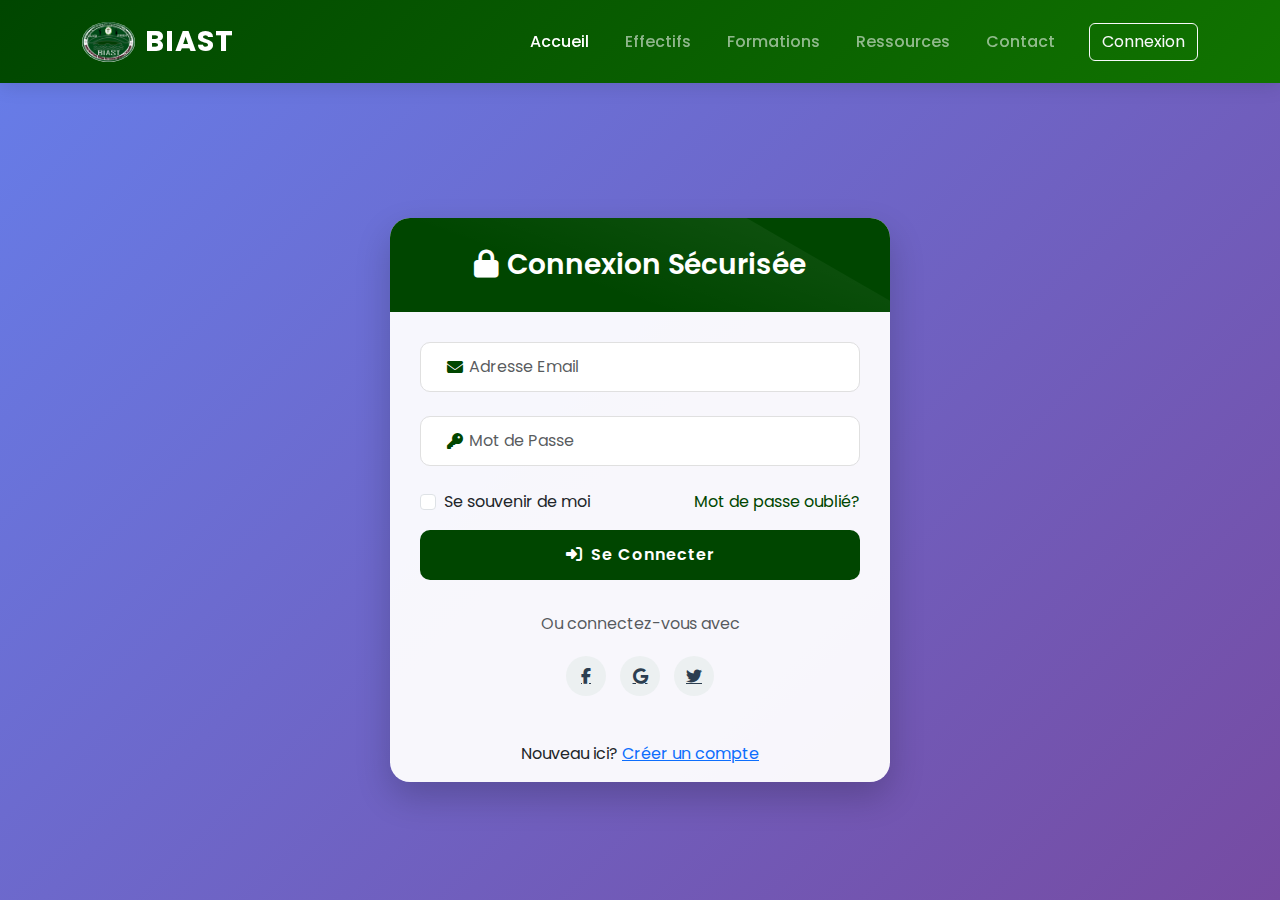
<file: CONNEXION.HTML>
<!DOCTYPE html>
<html lang="fr">

<head>
    <meta charset="UTF-8">
    <meta name="viewport" content="width=device-width, initial-scale=1.0">
    <title>Connexion Professionnelle - Bafoussam</title>
    <!-- Bootstrap CSS -->
    <link href="https://cdn.jsdelivr.net/npm/bootstrap@5.3.0/dist/css/bootstrap.min.css" rel="stylesheet">
    <!-- Font Awesome -->
    <link rel="stylesheet" href="https://cdnjs.cloudflare.com/ajax/libs/font-awesome/6.4.0/css/all.min.css">
    <!-- Google Fonts -->
    <link href="https://fonts.googleapis.com/css2?family=Poppins:wght@300;400;500;600;700&display=swap"
        rel="stylesheet">
    <link rel="stylesheet" href="./Css/style.css">
    <style>
        .body {
            font-family: 'Poppins', sans-serif;
            background: linear-gradient(135deg, #667eea 0%, #764ba2 100%);
            height: 100vh;
            margin: 0;
            overflow-x: hidden;
            position: relative;
        }

        .login-container {
            display: flex;
            justify-content: center;
            align-items: center;
            min-height: 100vh;
            animation: fadeIn 1s ease-in-out;
            margin-top: 50px;
        }

        .login-card {
            background: rgba(255, 255, 255, 0.95);
            border-radius: 20px;
            box-shadow: 0 15px 35px rgba(0, 0, 0, 0.2);
            overflow: hidden;
            width: 100%;
            max-width: 500px;
            transform-style: preserve-3d;
            transition: all 0.5s ease;
            position: relative;
            z-index: 10;
        }

        .login-card:hover {
            transform: translateY(-5px);
            box-shadow: 0 20px 40px rgba(0, 0, 0, 0.3);
        }

        .card-header {
            background: var(--primary-color);
            color: white;
            text-align: center;
            padding: 30px 20px;
            position: relative;
            overflow: hidden;
        }

        .card-header h3 {
            font-weight: 600;
            margin: 0;
            position: relative;
            z-index: 2;
        }

        .card-header::before {
            content: '';
            position: absolute;
            top: -50%;
            left: -50%;
            width: 200%;
            height: 200%;
            background: linear-gradient(to bottom right,
                    rgba(255, 255, 255, 0.1) 0%,
                    rgba(255, 255, 255, 0) 60%);
            transform: rotate(30deg);
            animation: shine 3s infinite;
        }

        .card-body {
            padding: 30px;
        }

        .form-control {
            height: 50px;
            border-radius: 10px;
            border: 1px solid #e0e0e0;
            padding-left: 45px;
            transition: all 0.3s;
        }

        .form-control:focus {
            border-color: var(--primary-color);
            box-shadow: 0 0 0 0.25rem rgba(67, 97, 238, 0.25);
        }

        .input-group-text {
            position: absolute;
            left: 15px;
            top: 50%;
            transform: translateY(-50%);
            z-index: 5;
            background: transparent;
            border: none;
            color: var(--primary-color);
        }

        .btn-login {
            background: var(--primary-color);
            border: none;
            height: 50px;
            border-radius: 10px;
            font-weight: 600;
            letter-spacing: 1px;
            transition: all 0.3s;
            width: 100%;
        }

        .btn-login:hover {
            background: var(--secondary-color);
            transform: translateY(-2px);
        }

        .forgot-password {
            color: var(--primary-color);
            text-decoration: none;
            transition: all 0.3s;
        }

        .forgot-password:hover {
            color: var(--secondary-color);
            text-decoration: underline;
        }

        .social-login {
            text-align: center;
            margin-top: 20px;
        }

        .social-icon {
            display: inline-flex;
            align-items: center;
            justify-content: center;
            width: 40px;
            height: 40px;
            border-radius: 50%;
            background: var(--light-color);
            color: var(--dark-color);
            margin: 0 5px;
            transition: all 0.3s;
        }

        .social-icon:hover {
            transform: translateY(-3px);
            box-shadow: 0 5px 15px rgba(0, 0, 0, 0.1);
        }

        .facebook:hover {
            background: #3b5998;
            color: white;
        }

        .google:hover {
            background: #db4437;
            color: white;
        }

        .twitter:hover {
            background: #1da1f2;
            color: white;
        }

        .floating-bubbles {
            position: absolute;
            top: 0;
            left: 0;
            width: 100%;
            height: 100%;
            overflow: hidden;
            z-index: 1;
        }

        .bubble {
            position: absolute;
            bottom: -100px;
            background: rgba(255, 255, 255, 0.1);
            border-radius: 50%;
            animation: float linear infinite;
        }

        .location-map {
            height: 200px;
            width: 100%;
            border-radius: 10px;
            margin-top: 20px;
            border: 1px solid #e0e0e0;
            overflow: hidden;
        }

        .location-info {
            margin-top: 10px;
            font-size: 0.9rem;
            color: #666;
            text-align: center;
        }

        @keyframes float {
            0% {
                transform: translateY(0) rotate(0deg);
                opacity: 1;
            }

            100% {
                transform: translateY(-1000px) rotate(720deg);
                opacity: 0;
            }
        }

        @keyframes fadeIn {
            from {
                opacity: 0;
                transform: translateY(20px);
            }

            to {
                opacity: 1;
                transform: translateY(0);
            }
        }

        @keyframes shine {
            0% {
                transform: rotate(30deg) translate(-10%, -10%);
            }

            100% {
                transform: rotate(30deg) translate(10%, 10%);
            }
        }

        /* Responsive adjustments */
        @media (max-width: 576px) {
            .login-card {
                margin: 0 15px;
            }

            .card-body {
                padding: 20px;
            }
        }
    </style>
</head>

<body>
    <div class="body">
        <!-- Navigation -->
        <nav class="navbar navbar-expand-lg navbar-dark fixed-top">
            <div class="container">
                <a class="navbar-brand" href="#">
                    <img src="./images/[000022].jpg" alt="BIAST Logo" class="rounded-circle">
                    BIAST
                </a>
                <button class="navbar-toggler" type="button" data-bs-toggle="collapse" data-bs-target="#navbarNav">
                    <span class="navbar-toggler-icon"></span>
                </button>
                <div class="collapse navbar-collapse" id="navbarNav">
                    <ul class="navbar-nav ms-auto">
                        <li class="nav-item"><a class="nav-link active" href="index.html">Accueil</a></li>
                        <li class="nav-item"><a class="nav-link" href="Gestion_personnel.html">Effectifs</a></li>
                        <li class="nav-item"><a class="nav-link" href="formation.html">Formations</a></li>
                        <li class="nav-item"><a class="nav-link" href="ressource.html">Ressources</a></li>
                        <li class="nav-item"><a class="nav-link" href="contact.html">Contact</a></li>
                    </ul>
                    <a href="CONNEXION.HTML" class="btn btn-outline-light ms-lg-3">Connexion</a>
                </div>
            </div>
        </nav>

        <!-- Floating bubbles background -->
        <div class="floating-bubbles">
            <div class="bubble" style="left: 10%; width: 40px; height: 40px; animation-duration: 25s;"></div>
            <div class="bubble" style="left: 20%; width: 20px; height: 20px; animation-duration: 20s;"></div>
            <div class="bubble" style="left: 35%; width: 50px; height: 50px; animation-duration: 30s;"></div>
            <div class="bubble" style="left: 50%; width: 30px; height: 30px; animation-duration: 22s;"></div>
            <div class="bubble" style="left: 65%; width: 45px; height: 45px; animation-duration: 28s;"></div>
            <div class="bubble" style="left: 80%; width: 25px; height: 25px; animation-duration: 18s;"></div>
            <div class="bubble" style="left: 90%; width: 35px; height: 35px; animation-duration: 26s;"></div>
        </div>

        <div class="login-container">
            <div class="login-card">
                <div class="card-header">
                    <h3><i class="fas fa-lock me-2"></i>Connexion Sécurisée</h3>
                </div>
                <div class="card-body">
                    <form>
                        <div class="mb-4 position-relative">
                            <span class="input-group-text"><i class="fas fa-envelope"></i></span>
                            <input type="email" class="form-control ps-5" placeholder="Adresse Email" required>
                        </div>

                        <div class="mb-4 position-relative">
                            <span class="input-group-text"><i class="fas fa-key"></i></span>
                            <input type="password" class="form-control ps-5" placeholder="Mot de Passe" required>
                        </div>

                        <div class="mb-3 form-check">
                            <input type="checkbox" class="form-check-input" id="rememberMe">
                            <label class="form-check-label" for="rememberMe">Se souvenir de moi</label>
                            <a href="#" class="forgot-password float-end">Mot de passe oublié?</a>
                        </div>

                        <button type="submit" class="btn btn-primary btn-login mb-3">
                            <i class="fas fa-sign-in-alt me-2"></i>Se Connecter
                        </button>


                        <div class="text-center mb-3 mt-3">
                            <span class="text-muted">Ou connectez-vous avec</span>
                        </div>

                        <div class="social-login">
                            <a href="#" class="social-icon facebook"><i class="fab fa-facebook-f"></i></a>
                            <a href="#" class="social-icon google"><i class="fab fa-google"></i></a>
                            <a href="#" class="social-icon twitter"><i class="fab fa-twitter"></i></a>
                        </div>
                    </form>
                </div>
                <div class="card-footer text-center py-3">
                    <p class="mb-0">Nouveau ici? <a href="#" class="text-primary">Créer un compte</a></p>
                </div>
            </div>
        </div>

    </div>

    <!-- Bootstrap JS Bundle with Popper -->
    <script src="https://cdn.jsdelivr.net/npm/bootstrap@5.3.0/dist/js/bootstrap.bundle.min.js"></script>

    <script>
        // Animation supplémentaire pour les bulles
        document.addEventListener('DOMContentLoaded', function () {
            const bubblesContainer = document.querySelector('.floating-bubbles');

            // Créer plus de bulles dynamiquement
            for (let i = 0; i < 10; i++) {
                const bubble = document.createElement('div');
                bubble.classList.add('bubble');

                // Position aléatoire
                const leftPos = Math.random() * 100;

                // Taille aléatoire entre 10px et 60px
                const size = Math.random() * 50 + 10;

                // Durée d'animation aléatoire entre 10s et 30s
                const duration = Math.random() * 20 + 10;

                // Délai aléatoire
                const delay = Math.random() * 5;

                bubble.style.left = `${leftPos}%`;
                bubble.style.width = `${size}px`;
                bubble.style.height = `${size}px`;
                bubble.style.animationDuration = `${duration}s`;
                bubble.style.animationDelay = `${delay}s`;

                bubblesContainer.appendChild(bubble);
            }

            // Animation au chargement
            const loginCard = document.querySelector('.login-card');
            loginCard.style.animation = 'fadeIn 1s ease-in-out';
        });
    </script>
</body>

</html>
</file>
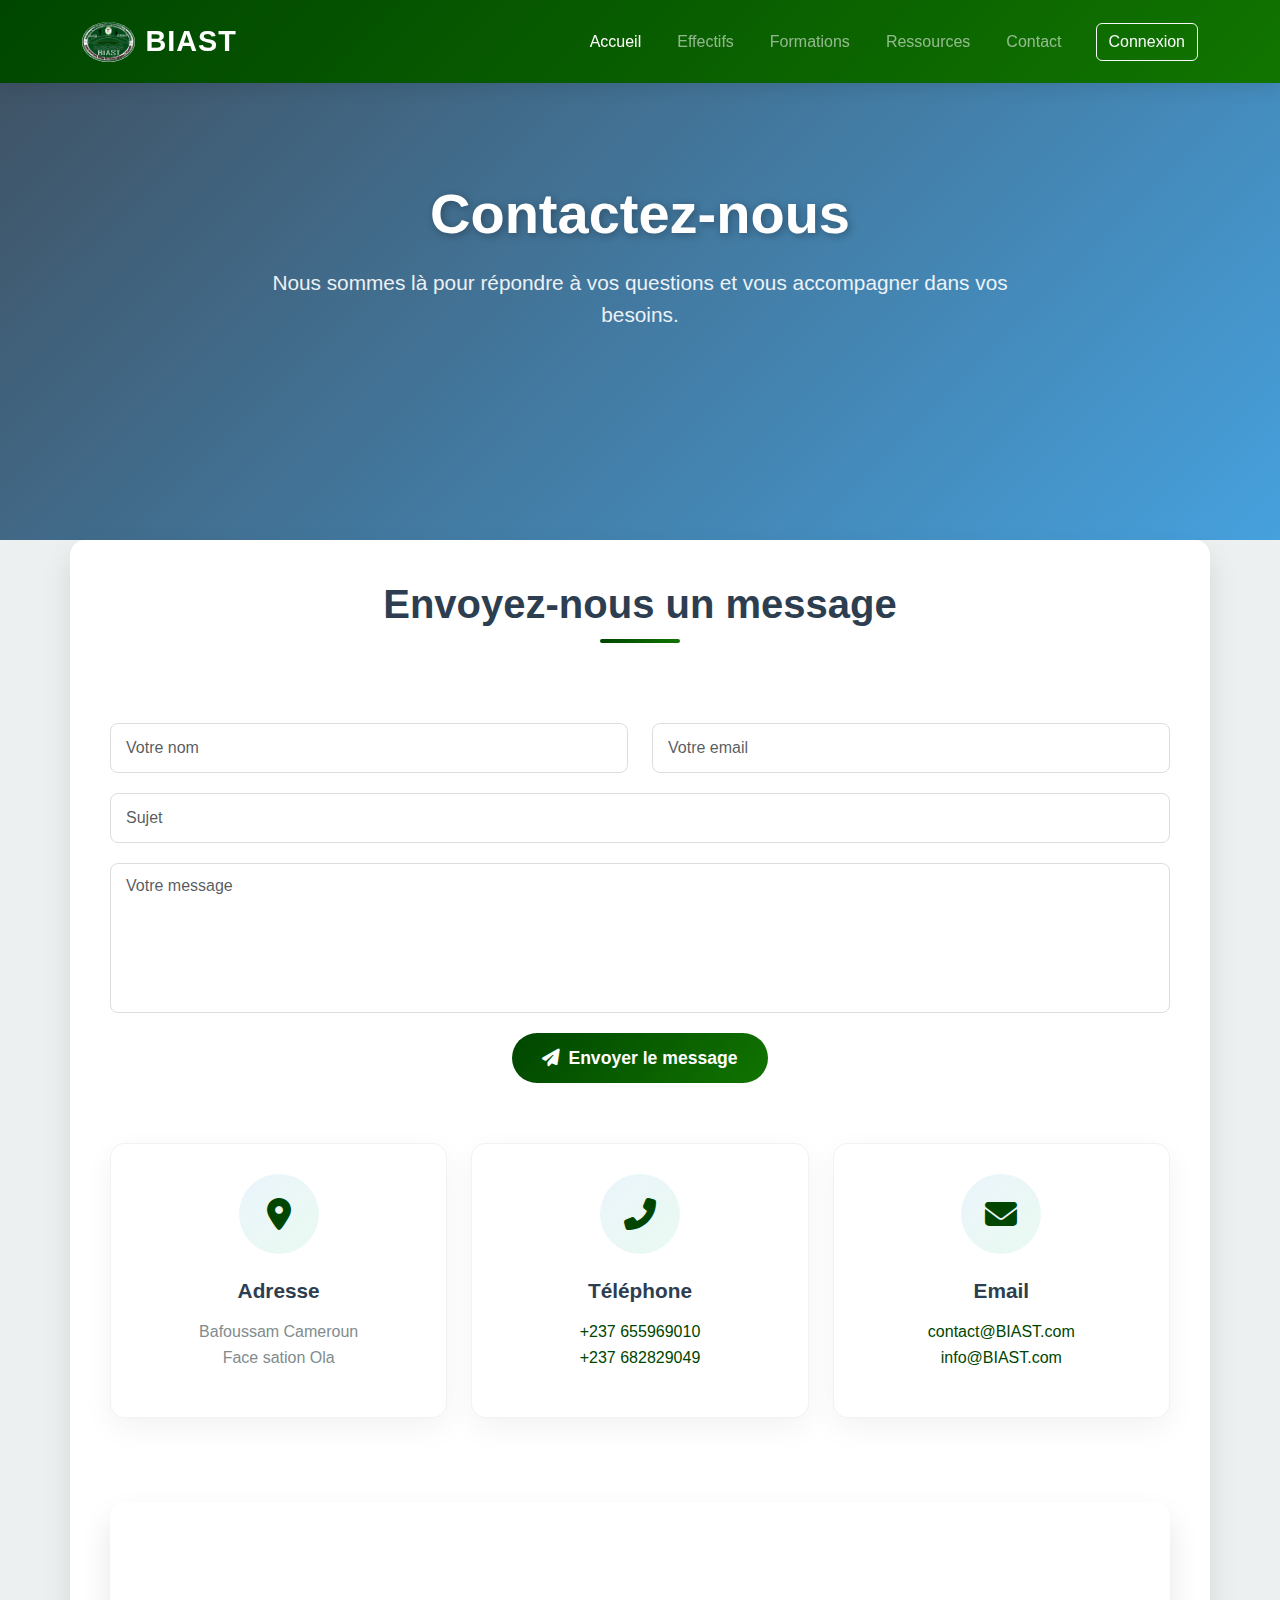
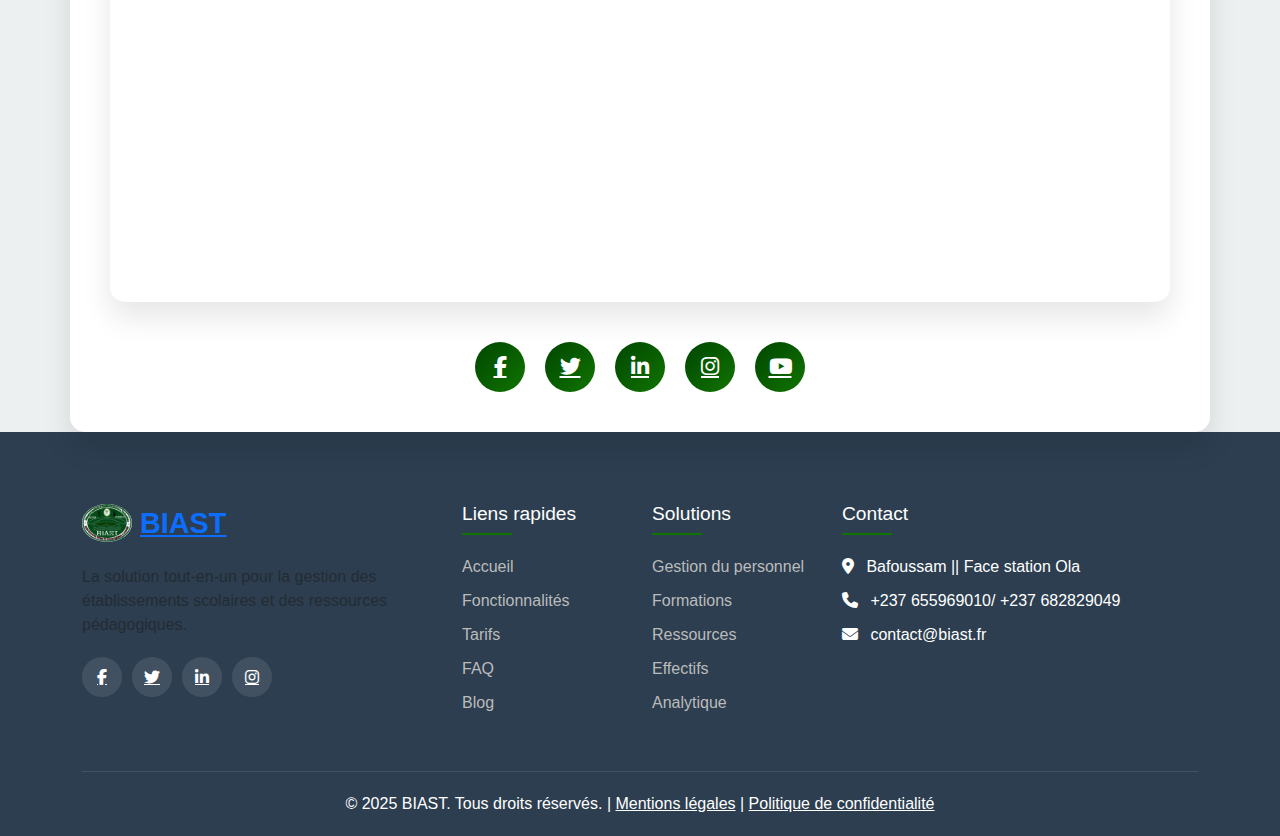
<file: contact.html>
<!DOCTYPE html>
<html lang="fr">
<head>
    <meta charset="UTF-8">
    <meta name="viewport" content="width=device-width, initial-scale=1.0">
    <title>Contactez-nous - BIAST</title>
    <link rel="stylesheet" href="https://cdn.jsdelivr.net/npm/bootstrap@5.3.0/dist/css/bootstrap.min.css">
    <link rel="stylesheet" href="https://cdnjs.cloudflare.com/ajax/libs/font-awesome/6.4.0/css/all.min.css">
    <link rel="stylesheet" href="https://cdnjs.cloudflare.com/ajax/libs/animate.css/4.1.1/animate.min.css">
    <link rel="stylesheet" href="./Css/style.css">
</head>
<body>

    <!-- Navigation -->
    <nav class="navbar navbar-expand-lg navbar-dark fixed-top">
        <div class="container">
            <a class="navbar-brand" href="#">
                <img src="./images/[000022].jpg" alt="BIAST Logo" class="rounded-circle">
                BIAST
            </a>
            <button class="navbar-toggler" type="button" data-bs-toggle="collapse" data-bs-target="#navbarNav">
                <span class="navbar-toggler-icon"></span>
            </button>
            <div class="collapse navbar-collapse" id="navbarNav">
                <ul class="navbar-nav ms-auto">
                    <li class="nav-item"><a class="nav-link active" href="index.html">Accueil</a></li>
                    <li class="nav-item"><a class="nav-link" href="Gestion_personnel.html">Effectifs</a></li>
                    <li class="nav-item"><a class="nav-link" href="formation.html">Formations</a></li>
                    <li class="nav-item"><a class="nav-link" href="ressource.html">Ressources</a></li>
                    <li class="nav-item"><a class="nav-link" href="contact.html">Contact</a></li>
                </ul>
                <a href="CONNEXION.HTML" class="btn btn-outline-light ms-lg-3">Connexion</a>
            </div>
        </div>
    </nav>
    <!-- Hero Section -->
    <section class="contact-hero animate__animated animate__fadeIn">
        <div class="contact-hero-content">
            <h1 class="contact-title animate__animated animate__fadeInDown">Contactez-nous</h1>
            <p class="contact-subtitle animate__animated animate__fadeInUp">Nous sommes là pour répondre à vos questions et vous accompagner dans vos besoins.</p>
        </div>
    </section>
    
    <!-- Contact Form -->
    <div class="contact-container">
        <div class="contact-card animate__animated animate__fadeInUp">
            <div class="section-title">
                <h2>Envoyez-nous un message</h2>
            </div>
            
            <form class="contact-form">
                <div class="row">
                    <div class="col-md-6">
                        <input type="text" class="form-control" placeholder="Votre nom" required>
                    </div>
                    <div class="col-md-6">
                        <input type="email" class="form-control" placeholder="Votre email" required>
                    </div>
                </div>
                
                <input type="text" class="form-control" placeholder="Sujet">
                
                <textarea class="form-control" placeholder="Votre message" required></textarea>
                
                <div class="text-center">
                    <button type="submit" class="btn-submit">
                        <i class="fas fa-paper-plane me-2"></i> Envoyer le message
                    </button>
                </div>
            </form>
            
            <!-- Contact Info -->
            <div class="contact-info">
                <div class="row">
                    <div class="col-md-4 mb-4">
                        <div class="info-card">
                            <div class="info-icon">
                                <i class="fas fa-map-marker-alt"></i>
                            </div>
                            <h3 class="info-title">Adresse</h3>
                            <p class="info-text">
                                Bafoussam Cameroun<br>
                                Face sation Ola 
                            </p>
                        </div>
                    </div>
                    
                    <div class="col-md-4 mb-4">
                        <div class="info-card">
                            <div class="info-icon">
                                <i class="fas fa-phone-alt"></i>
                            </div>
                            <h3 class="info-title">Téléphone</h3>
                            <p class="info-text">
                                <a href="tel:+33123456789">+237 655969010</a><br>
                                <a href="tel:+33612345678">+237 682829049</a>
                            </p>
                        </div>
                    </div>
                    
                    <div class="col-md-4 mb-4">
                        <div class="info-card">
                            <div class="info-icon">
                                <i class="fas fa-envelope"></i>
                            </div>
                            <h3 class="info-title">Email</h3>
                            <p class="info-text">
                                <a href="mailto:contact@BIAST.fr">contact@BIAST.com</a><br>
                                <a href="mailto:info@BIAST.fr">info@BIAST.com</a>
                            </p>
                        </div>
                    </div>
                </div>
            </div>
            
            <!-- Map -->
            <div class="map-container">
                <iframe src="https://www.google.com/maps/embed?pb=!1m18!1m12!1m3!1d3980.267931671118!2d10.421150814757712!3d5.477980996042266!2m3!1f0!2f0!3f0!3m2!1i1024!2i768!4f13.1!3m3!1m2!1s0x105f5a3a6c5d4e1f%3A0x1c3e6b5d6e1f4e1f!2sStation%20Ola%20PDN%2C%20Bafoussam!5e0!3m2!1sfr!2scm!4v1623258136845!5m2!1sfr!2scm" width="100%" height="100%" style="border:0;" allowfullscreen="" loading="lazy"></iframe>
            </div>
            
            <!-- Social Links -->
            <div class="social-links">
                <a href="#" class="social-link floating" style="animation-delay: 0.1s"><i class="fab fa-facebook-f"></i></a>
                <a href="#" class="social-link floating" style="animation-delay: 0.3s"><i class="fab fa-twitter"></i></a>
                <a href="#" class="social-link floating" style="animation-delay: 0.5s"><i class="fab fa-linkedin-in"></i></a>
                <a href="#" class="social-link floating" style="animation-delay: 0.7s"><i class="fab fa-instagram"></i></a>
                <a href="#" class="social-link floating" style="animation-delay: 0.9s"><i class="fab fa-youtube"></i></a>
            </div>
        </div>
    </div>



       <!-- Footer -->
    <footer class="footer">
        <div class="container">
            <div class="row">
                <div class="col-lg-4 mb-4 mb-lg-0">
                    <a href="#" class="footer-logo d-flex align-items-center">
                        <img src="./images/[000022].jpg" alt="BIAST Logo" class="me-2 rounded-circle" style="width: 50px;">
                        BIAST
                    </a>
                    <p class="text-muted mt-3" style="color: white;">La solution tout-en-un pour la gestion des établissements scolaires et des ressources pédagogiques.</p>
                    <div class="social-icons">
                        <a href="#"><i class="fab fa-facebook-f"></i></a>
                        <a href="#"><i class="fab fa-twitter"></i></a>
                        <a href="#"><i class="fab fa-linkedin-in"></i></a>
                        <a href="#"><i class="fab fa-instagram"></i></a>
                    </div>
                </div>
                
                <div class="col-lg-2 col-md-4 mb-4 mb-md-0">
                    <div class="footer-links">
                        <h4>Liens rapides</h4>
                        <ul>
                            <li><a href="#">Accueil</a></li>
                            <li><a href="#">Fonctionnalités</a></li>
                            <li><a href="#">Tarifs</a></li>
                            <li><a href="#">FAQ</a></li>
                            <li><a href="#">Blog</a></li>
                        </ul>
                    </div>
                </div>
                
                <div class="col-lg-2 col-md-4 mb-4 mb-md-0">
                    <div class="footer-links">
                        <h4>Solutions</h4>
                        <ul>
                            <li><a href="#">Gestion du personnel</a></li>
                            <li><a href="#">Formations</a></li>
                            <li><a href="#">Ressources</a></li>
                            <li><a href="#">Effectifs</a></li>
                            <li><a href="#">Analytique</a></li>
                        </ul>
                    </div>
                </div>
                
                <div class="col-lg-4 col-md-4">
                    <div class="footer-links">
                        <h4>Contact</h4>
                        <ul class="text-muted text-white">
                            <li class="text-white"><i class="fas fa-map-marker-alt me-2"></i> Bafoussam || Face station Ola</li>
                            <li class="text-white"><i class="fas fa-phone me-2"></i> +237 655969010/ +237 682829049</li>
                            <li class="text-white"><i class="fas fa-envelope me-2"></i> contact@biast.fr</li>
                        </ul>
                    </div>
                </div>
            </div>
            
            <div class="footer-bottom">
                <p class="mb-0">&copy; 2025 BIAST. Tous droits réservés. | <a href="#" class="text-white">Mentions légales</a> | <a href="#" class="text-white">Politique de confidentialité</a></p>
            </div>
        </div>
    </footer>
    
    
    <script src="https://code.jquery.com/jquery-3.6.0.min.js"></script>
    <script src="https://cdn.jsdelivr.net/npm/bootstrap@5.3.0/dist/js/bootstrap.bundle.min.js"></script>
    <script>
        $(document).ready(function() {
            // Animation du formulaire
            $('.contact-form .form-control').focus(function() {
                $(this).css('border-color', 'var(--primary-color)');
            }).blur(function() {
                $(this).css('border-color', '#ddd');
            });
            
            // Validation du formulaire
            $('.contact-form').submit(function(e) {
                e.preventDefault();
                
                // Ici vous pourriez ajouter la validation et l'envoi AJAX
                
                alert('Merci pour votre message ! Nous vous contacterons bientôt.');
                $('.contact-form')[0].reset();
            });
            
            // Animation des cartes au survol
            $('.info-card').hover(
                function() {
                    $(this).find('.info-icon').css('transform', 'rotateY(180deg)');
                },
                function() {
                    $(this).find('.info-icon').css('transform', 'rotateY(0)');
                }
            );
        });
    </script>
</body>
</html>
</file>
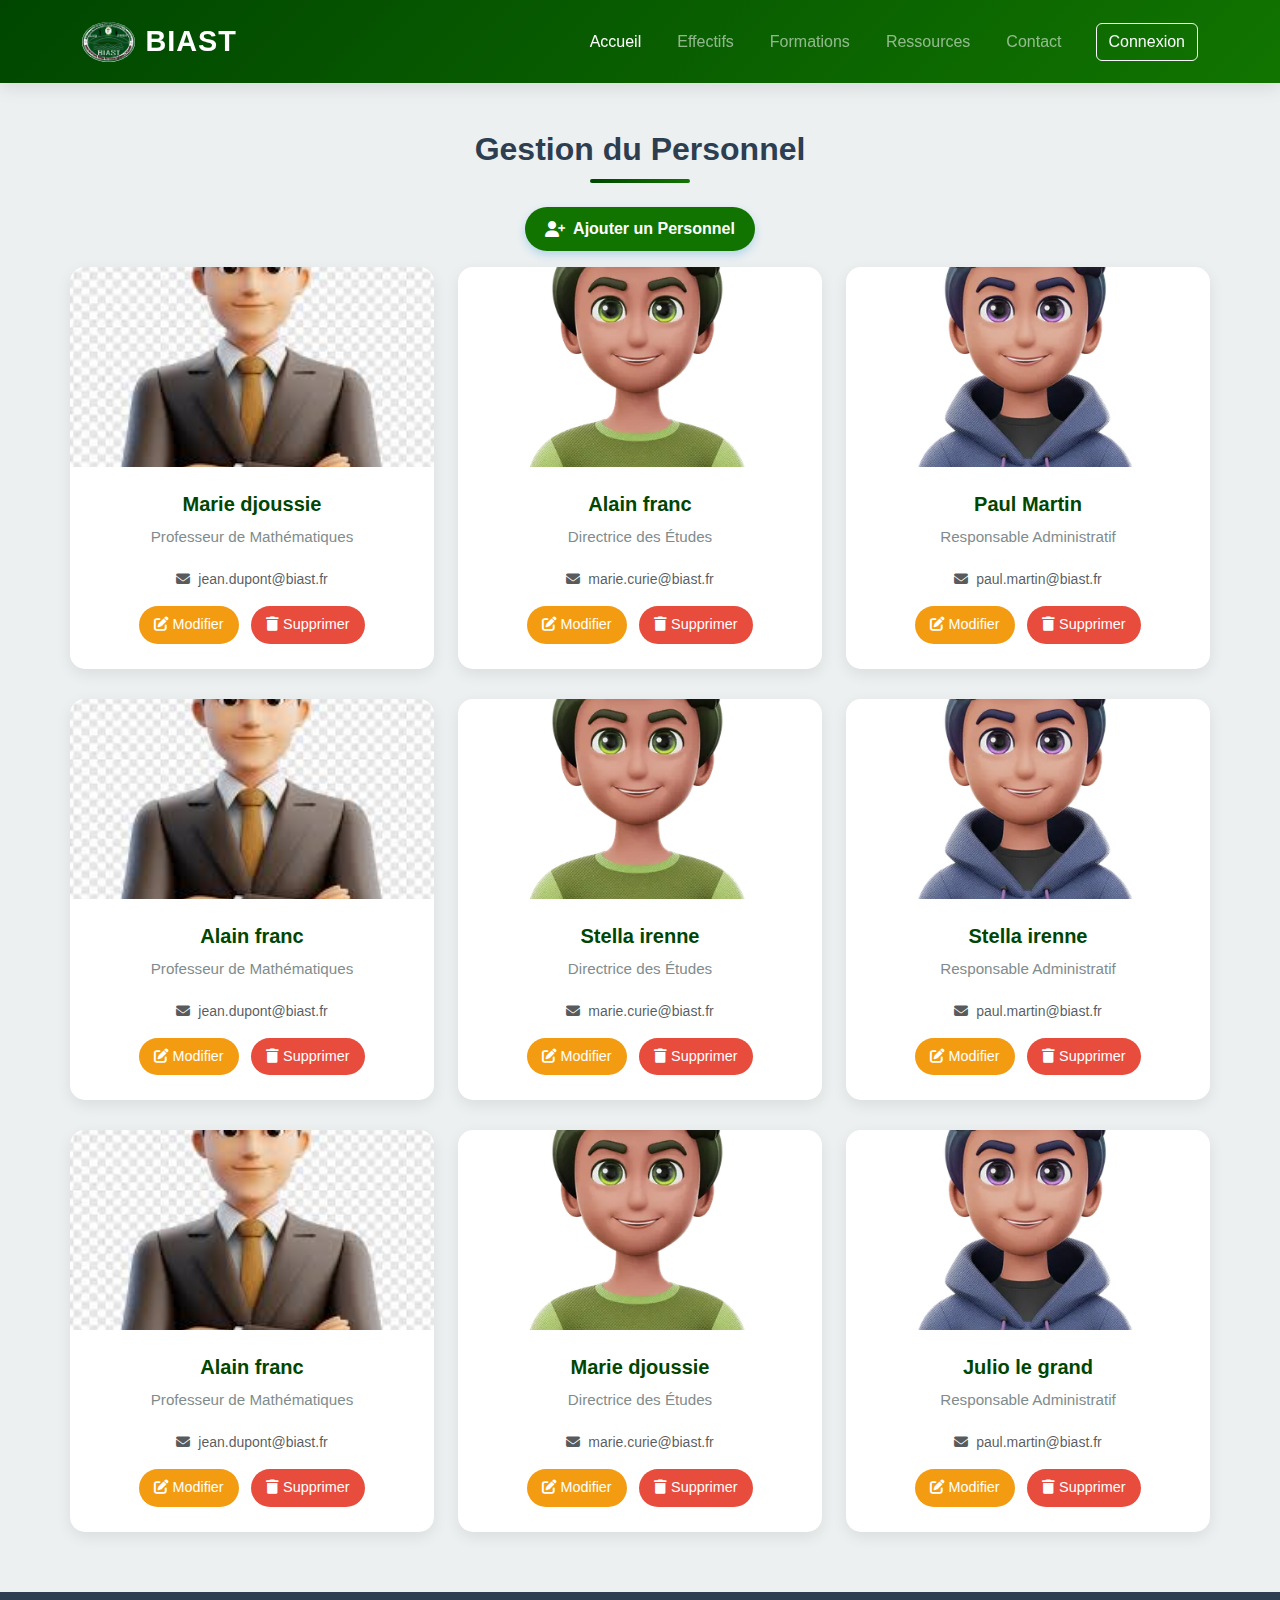
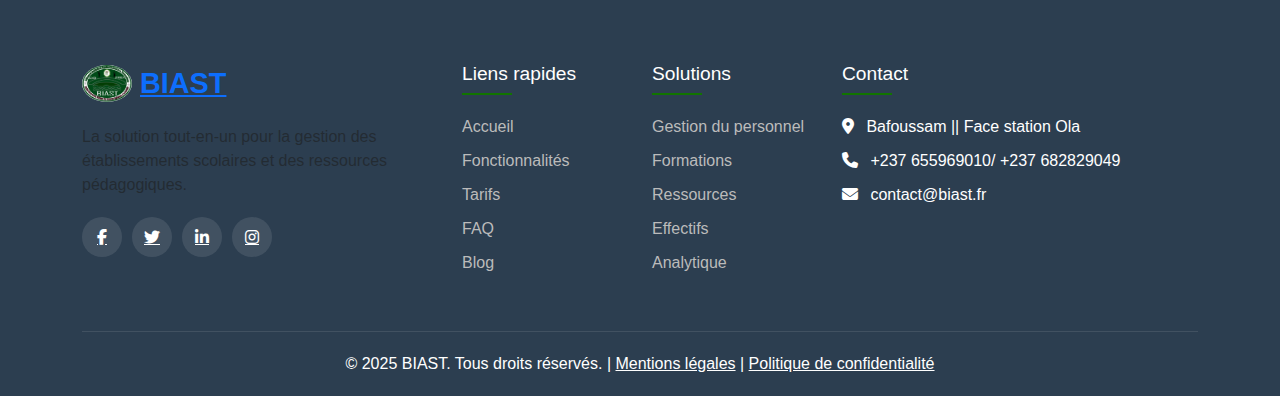
<file: Gestion_personnel.html>
<!DOCTYPE html>
<html lang="fr">
<head>
    <meta charset="UTF-8">
    <meta name="viewport" content="width=device-width, initial-scale=1.0">
    <title>Gestion du Personnel - BIAST</title>
    <link rel="stylesheet" href="https://cdn.jsdelivr.net/npm/bootstrap@5.3.0/dist/css/bootstrap.min.css">
    <link rel="stylesheet" href="https://cdnjs.cloudflare.com/ajax/libs/font-awesome/6.4.0/css/all.min.css">
    <link rel="stylesheet" href="https://cdnjs.cloudflare.com/ajax/libs/animate.css/4.1.1/animate.min.css">
    <link rel="stylesheet" href="./Css/style.css">
    <style>
    </style>
</head>
<body>

    <!-- Navigation -->
    <nav class="navbar navbar-expand-lg navbar-dark fixed-top">
        <div class="container">
            <a class="navbar-brand" href="#">
                <img src="./images/[000022].jpg" alt="BIAST Logo" class="rounded-circle">
                BIAST
            </a>
            <button class="navbar-toggler" type="button" data-bs-toggle="collapse" data-bs-target="#navbarNav">
                <span class="navbar-toggler-icon"></span>
            </button>
            <div class="collapse navbar-collapse" id="navbarNav">
                <ul class="navbar-nav ms-auto">
                    <li class="nav-item"><a class="nav-link active" href="index.html">Accueil</a></li>
                    <li class="nav-item"><a class="nav-link" href="Gestion_personnel.html">Effectifs</a></li>
                    <li class="nav-item"><a class="nav-link" href="formation.html">Formations</a></li>
                    <li class="nav-item"><a class="nav-link" href="ressource.html">Ressources</a></li>
                    <li class="nav-item"><a class="nav-link" href="contact.html">Contact</a></li>
                </ul>
                <a href="CONNEXION.HTML" class="btn btn-outline-light ms-lg-3">Connexion</a>
            </div>
        </div>
    </nav>

    <div class="container1 animate__animated animate__fadeIn">
        <h2 class="text-center mb-4">Gestion du Personnel</h2>
        <button class="btn add-btn mb-3" data-bs-toggle="modal" data-bs-target="#employeeModal">
            <i class="fas fa-user-plus"></i> Ajouter un Personnel
        </button>
        
        <div class="row">
            <div class="col-md-4">
                <div class="card employee-card">
                    <img src="./images/homme 1.jpg" class="card-img-top" alt="Employé">
                    <div class="card-body text-center">
                        <h5 class="card-title">Marie djoussie</h5>
                        <p class="card-text">Professeur de Mathématiques</p>
                        <p class="text-muted small mb-3"><i class="fas fa-envelope me-2"></i>jean.dupont@biast.fr</p>
                        <button class="btn btn-warning edit-btn"><i class="fas fa-edit"></i> Modifier</button>
                        <button class="btn btn-danger delete-btn"><i class="fas fa-trash"></i> Supprimer</button>
                    </div>
                </div>
            </div>
            <div class="col-md-4">
                <div class="card employee-card">
                    <img src="./images/homme2" class="card-img-top" alt="Employé">
                    <div class="card-body text-center">
                        <h5 class="card-title">Alain franc</h5>
                        <p class="card-text">Directrice des Études</p>
                        <p class="text-muted small mb-3"><i class="fas fa-envelope me-2"></i>marie.curie@biast.fr</p>
                        <button class="btn btn-warning edit-btn"><i class="fas fa-edit"></i> Modifier</button>
                        <button class="btn btn-danger delete-btn"><i class="fas fa-trash"></i> Supprimer</button>
                    </div>
                </div>
            </div>
            <div class="col-md-4">
                <div class="card employee-card">
                    <img src="./images/homme 3" class="card-img-top" alt="Employé">
                    <div class="card-body text-center">
                        <h5 class="card-title">Paul Martin</h5>
                        <p class="card-text">Responsable Administratif</p>
                        <p class="text-muted small mb-3"><i class="fas fa-envelope me-2"></i>paul.martin@biast.fr</p>
                        <button class="btn btn-warning edit-btn"><i class="fas fa-edit"></i> Modifier</button>
                        <button class="btn btn-danger delete-btn"><i class="fas fa-trash"></i> Supprimer</button>
                    </div>
                </div>
            </div>
            <div class="col-md-4">
                <div class="card employee-card">
                    <img src="./images/homme 1.jpg" class="card-img-top" alt="Employé">
                    <div class="card-body text-center">
                        <h5 class="card-title">Alain franc</h5>
                        <p class="card-text">Professeur de Mathématiques</p>
                        <p class="text-muted small mb-3"><i class="fas fa-envelope me-2"></i>jean.dupont@biast.fr</p>
                        <button class="btn btn-warning edit-btn"><i class="fas fa-edit"></i> Modifier</button>
                        <button class="btn btn-danger delete-btn"><i class="fas fa-trash"></i> Supprimer</button>
                    </div>
                </div>
            </div>
            <div class="col-md-4">
                <div class="card employee-card">
                    <img src="./images/homme2" class="card-img-top" alt="Employé">
                    <div class="card-body text-center">
                        <h5 class="card-title">Stella irenne</h5>
                        <p class="card-text">Directrice des Études</p>
                        <p class="text-muted small mb-3"><i class="fas fa-envelope me-2"></i>marie.curie@biast.fr</p>
                        <button class="btn btn-warning edit-btn"><i class="fas fa-edit"></i> Modifier</button>
                        <button class="btn btn-danger delete-btn"><i class="fas fa-trash"></i> Supprimer</button>
                    </div>
                </div>
            </div>
            <div class="col-md-4">
                <div class="card employee-card">
                    <img src="./images/homme 3" class="card-img-top" alt="Employé">
                    <div class="card-body text-center">
                        <h5 class="card-title">Stella irenne</h5>
                        <p class="card-text">Responsable Administratif</p>
                        <p class="text-muted small mb-3"><i class="fas fa-envelope me-2"></i>paul.martin@biast.fr</p>
                        <button class="btn btn-warning edit-btn"><i class="fas fa-edit"></i> Modifier</button>
                        <button class="btn btn-danger delete-btn"><i class="fas fa-trash"></i> Supprimer</button>
                    </div>
                </div>
            </div>
            <div class="col-md-4">
                <div class="card employee-card">
                    <img src="./images/homme 1.jpg" class="card-img-top" alt="Employé">
                    <div class="card-body text-center">
                        <h5 class="card-title">Alain franc</h5>
                        <p class="card-text">Professeur de Mathématiques</p>
                        <p class="text-muted small mb-3"><i class="fas fa-envelope me-2"></i>jean.dupont@biast.fr</p>
                        <button class="btn btn-warning edit-btn"><i class="fas fa-edit"></i> Modifier</button>
                        <button class="btn btn-danger delete-btn"><i class="fas fa-trash"></i> Supprimer</button>
                    </div>
                </div>
            </div>
            <div class="col-md-4">
                <div class="card employee-card">
                    <img src="./images/homme2" class="card-img-top" alt="Employé">
                    <div class="card-body text-center">
                        <h5 class="card-title">Marie djoussie</h5>
                        <p class="card-text">Directrice des Études</p>
                        <p class="text-muted small mb-3"><i class="fas fa-envelope me-2"></i>marie.curie@biast.fr</p>
                        <button class="btn btn-warning edit-btn"><i class="fas fa-edit"></i> Modifier</button>
                        <button class="btn btn-danger delete-btn"><i class="fas fa-trash"></i> Supprimer</button>
                    </div>
                </div>
            </div>
            <div class="col-md-4">
                <div class="card employee-card">
                    <img src="./images/homme 3" class="card-img-top" alt="Employé">
                    <div class="card-body text-center">
                        <h5 class="card-title">Julio le grand</h5>
                        <p class="card-text">Responsable Administratif</p>
                        <p class="text-muted small mb-3"><i class="fas fa-envelope me-2"></i>paul.martin@biast.fr</p>
                        <button class="btn btn-warning edit-btn"><i class="fas fa-edit"></i> Modifier</button>
                        <button class="btn btn-danger delete-btn"><i class="fas fa-trash"></i> Supprimer</button>
                    </div>
                </div>
            </div>
        </div>
    </div>
    
    <!-- Employee Modal Form -->
    <div class="modal fade" id="employeeModal" tabindex="-1" aria-labelledby="employeeModalLabel" aria-hidden="true">
        <div class="modal-dialog modal-lg">
            <div class="modal-content">
                <div class="modal-header">
                    <h5 class="modal-title" id="employeeModalLabel">Ajouter un nouvel employé</h5>
                    <button type="button" class="btn-close btn-close-white" data-bs-dismiss="modal" aria-label="Close"></button>
                </div>
                <div class="modal-body">
                    <form id="employeeForm">
                        <div class="row">
                            <div class="col-md-6 mb-3">
                                <label for="firstName" class="form-label">Prénom</label>
                                <input type="text" class="form-control" id="firstName" required>
                            </div>
                            <div class="col-md-6 mb-3">
                                <label for="lastName" class="form-label">Nom</label>
                                <input type="text" class="form-control" id="lastName" required>
                            </div>
                        </div>
                        
                        <div class="row">
                            <div class="col-md-6 mb-3">
                                <label for="email" class="form-label">Email</label>
                                <input type="email" class="form-control" id="email" required>
                            </div>
                            <div class="col-md-6 mb-3">
                                <label for="phone" class="form-label">Téléphone</label>
                                <input type="tel" class="form-control" id="phone">
                            </div>
                        </div>
                        
                        <div class="mb-3">
                            <label for="position" class="form-label">Poste</label>
                            <input type="text" class="form-control" id="position" required>
                        </div>
                        
                        <div class="row">
                            <div class="col-md-6 mb-3">
                                <label for="department" class="form-label">Département</label>
                                <select class="form-select" id="department" required>
                                    <option value="" selected disabled>Choisir un département</option>
                                    <option value="Enseignement">Enseignement</option>
                                    <option value="Administration">Administration</option>
                                    <option value="Direction">Direction</option>
                                    <option value="Support">Support technique</option>
                                </select>
                            </div>
                            <div class="col-md-6 mb-3">
                                <label for="hireDate" class="form-label">Date d'embauche</label>
                                <input type="date" class="form-control" id="hireDate" required>
                            </div>
                        </div>
                        
                        <div class="mb-3">
                            <label for="photo" class="form-label">Photo de profil</label>
                            <input class="form-control" type="file" id="photo" accept="image/*">
                        </div>
                        
                        <div class="mb-3">
                            <label for="notes" class="form-label">Notes supplémentaires</label>
                            <textarea class="form-control" id="notes" rows="3"></textarea>
                        </div>
                    </form>
                </div>
                <div class="modal-footer">
                    <button type="button" class="btn btn-secondary" data-bs-dismiss="modal">Annuler</button>
                    <button type="button" class="btn btn-submit">Enregistrer</button>
                </div>
            </div>
        </div>
    </div>

<!-- Footer -->
    <footer class="footer">
        <div class="container">
            <div class="row">
                <div class="col-lg-4 mb-4 mb-lg-0">
                    <a href="#" class="footer-logo d-flex align-items-center">
                        <img src="./images/[000022].jpg" alt="BIAST Logo" class="me-2 rounded-circle" style="width: 50px;">
                        BIAST
                    </a>
                    <p class="text-muted mt-3" style="color: white;">La solution tout-en-un pour la gestion des établissements scolaires et des ressources pédagogiques.</p>
                    <div class="social-icons">
                        <a href="#"><i class="fab fa-facebook-f"></i></a>
                        <a href="#"><i class="fab fa-twitter"></i></a>
                        <a href="#"><i class="fab fa-linkedin-in"></i></a>
                        <a href="#"><i class="fab fa-instagram"></i></a>
                    </div>
                </div>
                
                <div class="col-lg-2 col-md-4 mb-4 mb-md-0">
                    <div class="footer-links">
                        <h4>Liens rapides</h4>
                        <ul>
                            <li><a href="#">Accueil</a></li>
                            <li><a href="#">Fonctionnalités</a></li>
                            <li><a href="#">Tarifs</a></li>
                            <li><a href="#">FAQ</a></li>
                            <li><a href="#">Blog</a></li>
                        </ul>
                    </div>
                </div>
                
                <div class="col-lg-2 col-md-4 mb-4 mb-md-0">
                    <div class="footer-links">
                        <h4>Solutions</h4>
                        <ul>
                            <li><a href="#">Gestion du personnel</a></li>
                            <li><a href="#">Formations</a></li>
                            <li><a href="#">Ressources</a></li>
                            <li><a href="#">Effectifs</a></li>
                            <li><a href="#">Analytique</a></li>
                        </ul>
                    </div>
                </div>
                
                <div class="col-lg-4 col-md-4">
                    <div class="footer-links">
                        <h4>Contact</h4>
                        <ul class="text-muted text-white">
                            <li class="text-white"><i class="fas fa-map-marker-alt me-2"></i> Bafoussam || Face station Ola</li>
                            <li class="text-white"><i class="fas fa-phone me-2"></i> +237 655969010/ +237 682829049</li>
                            <li class="text-white"><i class="fas fa-envelope me-2"></i> contact@biast.fr</li>
                        </ul>
                    </div>
                </div>
            </div>
            
            <div class="footer-bottom">
                <p class="mb-0">&copy; 2025 BIAST. Tous droits réservés. | <a href="#" class="text-white">Mentions légales</a> | <a href="#" class="text-white">Politique de confidentialité</a></p>
            </div>
        </div>
    </footer>
    
    
    <script src="https://code.jquery.com/jquery-3.6.0.min.js"></script>
    <script src="https://cdn.jsdelivr.net/npm/bootstrap@5.3.0/dist/js/bootstrap.bundle.min.js"></script>
    <script>
        $(document).ready(function(){
            // Animation des cartes au survol
            $('.employee-card').hover(
                function() {
                    $(this).addClass('shadow-lg');
                    $(this).find('.card-img-top').css('transform', 'scale(1.05)');
                }, 
                function() {
                    $(this).removeClass('shadow-lg');
                    $(this).find('.card-img-top').css('transform', 'scale(1)');
                }
            );
            
            // Animation des boutons
            $('.btn').hover(
                function() {
                    $(this).css('transform', 'translateY(-2px)');
                },
                function() {
                    $(this).css('transform', 'translateY(0)');
                }
            );
            
            // Gestion des clics sur les boutons Modifier/Supprimer
            $('.edit-btn').click(function() {
                const card = $(this).closest('.employee-card');
                const name = card.find('.card-title').text();
                const position = card.find('.card-text').text();
                const email = card.find('.text-muted').text().replace('✉️ ', '');
                
                // Remplir le formulaire modal avec les données existantes
                $('#employeeModalLabel').text('Modifier employé');
                const nameParts = name.split(' ');
                $('#firstName').val(nameParts[0]);
                $('#lastName').val(nameParts.slice(1).join(' '));
                $('#position').val(position);
                $('#email').val(email);
                
                // Ouvrir le modal
                $('#employeeModal').modal('show');
            });
            
            $('.delete-btn').click(function() {
                if(confirm('Êtes-vous sûr de vouloir supprimer cet employé ?')) {
                    $(this).closest('.col-md-4').fadeOut(300, function() {
                        $(this).remove();
                        // Ici vous pourriez ajouter une requête AJAX pour supprimer de la base de données
                    });
                }
            });
            
            // Gestion du formulaire
            $('.btn-submit').click(function() {
                // Validation simple
                if($('#firstName').val() === '' || $('#lastName').val() === '' || $('#position').val() === '') {
                    alert('Veuillez remplir tous les champs obligatoires');
                    return;
                }
                
                // Ici vous pourriez ajouter le code pour sauvegarder les données
                // Par exemple via AJAX ou en ajoutant dynamiquement une nouvelle carte
                
                alert('Employé enregistré avec succès !');
                $('#employeeModal').modal('hide');
                $('#employeeForm')[0].reset();
            });
        });
    </script>
</body>
</html>
</file>
<file: Css/style.css>
:root {
    --primary-color: #004600;
    --secondary-color: #117400;
    --dark-color: #1a1a1a;
    --light-color: #f8f9fa;
    --accent-color: #e74c3c;
    --dark-color: #2c3e50;
    --light-color: #ecf0f1;
}

body {
    font-family: 'Segoe UI', Tahoma, Geneva, Verdana, sans-serif;
    background-color: var(--light-color);
    overflow-x: hidden;
}

/* Navigation améliorée */
.navbar {
    background: linear-gradient(135deg, var(--primary-color), var(--secondary-color));
    box-shadow: 0 4px 18px rgba(0, 0, 0, 0.1);
    padding: 15px 0;
    transition: all 0.3s ease;
}

.navbar.scrolled {
    padding: 10px 0;
    background: rgba(0, 100, 0, 0.95);
    backdrop-filter: blur(10px);
}

.navbar-brand {
    font-weight: 700;
    font-size: 1.8rem;
    letter-spacing: 1px;
    display: flex;
    align-items: center;
}

.navbar-brand img {
    height: 40px;
    margin-right: 10px;
}

.nav-link {
    position: relative;
    margin: 0 10px;
    font-weight: 500;
    transition: all 0.3s;
}

.nav-link::after {
    content: '';
    position: absolute;
    bottom: 0;
    left: 0;
    width: 0;
    height: 2px;
    background: white;
    transition: width 0.3s;
}

.nav-link:hover::after {
    width: 100%;
}

/* Hero section avec parallax */
.hero {
    background: linear-gradient(rgba(0, 0, 0, 0.7), rgba(0, 0, 0, 0.7)), url('../images/téléchargement__2_-removebg-preview.png') no-repeat center center/cover fixed;
    height: 100vh;
    min-height: 600px;
    display: flex;
    align-items: center;
    justify-content: center;
    text-align: center;
    color: white;
    position: relative;
    overflow: hidden;
}

.hero-content {
    position: relative;
    z-index: 2;
}

.hero h1 {
    font-size: 3.5rem;
    font-weight: 700;
    margin-bottom: 20px;
    text-shadow: 2px 2px 8px rgba(0, 0, 0, 0.5);
}

.hero p {
    font-size: 1.3rem;
    max-width: 800px;
    margin: 0 auto 30px;
}

.btn-hero {
    background: var(--secondary-color);
    color: white;
    border: none;
    padding: 12px 30px;
    font-size: 1.1rem;
    font-weight: 600;
    border-radius: 50px;
    transition: all 0.3s;
    box-shadow: 0 4px 15px rgba(218, 165, 32, 0.4);
}

.btn-hero:hover {
    transform: translateY(-3px);
    box-shadow: 0 6px 20px rgba(218, 165, 32, 0.6);
    background: #c69500;
    color: white;
}

/* Features section */
.features {
    padding: 100px 0;
    background: white;
}

.section-title {
    text-align: center;
    margin-bottom: 70px;
}

.section-title h2 {
    font-size: 2.5rem;
    font-weight: 700;
    color: var(--dark-color);
    position: relative;
    display: inline-block;
    padding-bottom: 15px;
}

.section-title h2::after {
    content: '';
    position: absolute;
    bottom: 0;
    left: 50%;
    transform: translateX(-50%);
    width: 80px;
    height: 3px;
    background: linear-gradient(to right, var(--primary-color), var(--secondary-color));
}

.feature-box {
    padding: 40px 30px;
    background: white;
    border-radius: 15px;
    box-shadow: 0 10px 30px rgba(0, 0, 0, 0.05);
    transition: all 0.5s cubic-bezier(0.175, 0.885, 0.32, 1.275);
    margin-bottom: 30px;
    border: 1px solid rgba(0, 0, 0, 0.05);
    text-align: center;
    height: 100%;
    position: relative;
    overflow: hidden;
    z-index: 1;
}

.feature-box::before {
    content: '';
    position: absolute;
    top: 0;
    left: 0;
    width: 100%;
    height: 100%;
    background: linear-gradient(135deg, rgba(0, 128, 0, 0.1), rgba(218, 165, 32, 0.1));
    z-index: -1;
    opacity: 0;
    transition: all 0.4s;
}

.feature-box:hover {
    transform: translateY(-15px) scale(1.02);
    box-shadow: 0 15px 35px rgba(0, 0, 0, 0.1);
}

.feature-box:hover::before {
    opacity: 1;
}

.feature-icon {
    width: 90px;
    height: 90px;
    background: linear-gradient(to right, var(--primary-color), var(--secondary-color));
    color: white;
    border-radius: 50%;
    display: flex;
    align-items: center;
    justify-content: center;
    margin: 0 auto 25px;
    font-size: 2rem;
    transition: all 0.3s;
}

.feature-box:hover .feature-icon {
    transform: rotateY(180deg) scale(1.1);
}

.feature-box h3 {
    font-size: 1.5rem;
    font-weight: 600;
    margin-bottom: 15px;
    color: var(--dark-color);
}

.feature-box p {
    color: #666;
    font-size: 1rem;
    line-height: 1.6;
}

/* Stats section */
.stats {
    padding: 80px 0;
    background: linear-gradient(135deg, var(--primary-color), var(--secondary-color));
    color: white;
    position: relative;
}

.stat-item {
    text-align: center;
    padding: 30px;
}

.stat-number {
    font-size: 3.5rem;
    font-weight: 700;
    margin-bottom: 10px;
    display: block;
}

.stat-label {
    font-size: 1.2rem;
    font-weight: 500;
    text-transform: uppercase;
    letter-spacing: 1px;
}

/* Testimonials */
.testimonials {
    padding: 100px 0;
    background-color: #f9f9f9;
}

.testimonial-card {
    background: white;
    border-radius: 15px;
    padding: 30px;
    box-shadow: 0 10px 30px rgba(0, 0, 0, 0.05);
    margin: 15px;
    position: relative;
}

.testimonial-card::before {
    content: '"';
    position: absolute;
    top: 20px;
    left: 20px;
    font-size: 5rem;
    color: rgba(0, 128, 0, 0.1);
    font-family: Georgia, serif;
    line-height: 1;
}

.testimonial-text {
    font-style: italic;
    margin-bottom: 20px;
    position: relative;
    z-index: 1;
}

.testimonial-author {
    display: flex;
    align-items: center;
}

.testimonial-author img {
    width: 50px;
    height: 50px;
    border-radius: 50%;
    margin-right: 15px;
    object-fit: cover;
}

.author-info h5 {
    margin-bottom: 5px;
    font-weight: 600;
}

.author-info p {
    color: #666;
    font-size: 0.9rem;
    margin: 0;
}

/* Footer */
.footer {
    background: var(--dark-color);
    color: white;
    padding: 70px 0 20px;
}

.footer-logo {
    font-size: 1.8rem;
    font-weight: 700;
    margin-bottom: 20px;
    display: inline-block;
}

.footer-links h4 {
    font-size: 1.2rem;
    margin-bottom: 20px;
    position: relative;
    padding-bottom: 10px;
}

.footer-links h4::after {
    content: '';
    position: absolute;
    bottom: 0;
    left: 0;
    width: 50px;
    height: 2px;
    background: var(--secondary-color);
}

.footer-links ul {
    list-style: none;
    padding: 0;
}

.footer-links li {
    margin-bottom: 10px;
}

.footer-links a {
    color: #bbb;
    transition: all 0.3s;
    text-decoration: none;
}

.footer-links a:hover {
    color: var(--secondary-color);
    padding-left: 5px;
}

.social-icons {
    display: flex;
    margin-top: 20px;
}

.social-icons a {
    width: 40px;
    height: 40px;
    border-radius: 50%;
    background: rgba(255, 255, 255, 0.1);
    display: flex;
    align-items: center;
    justify-content: center;
    margin-right: 10px;
    color: white;
    transition: all 0.3s;
}

.social-icons a:hover {
    background: var(--secondary-color);
    transform: translateY(-3px);
}

.footer-bottom {
    border-top: 1px solid rgba(255, 255, 255, 0.1);
    padding-top: 20px;
    margin-top: 40px;
    text-align: center;
}

/* Animations personnalisées */
@keyframes float {
    0%, 100% {
        transform: translateY(0);
    }
    50% {
        transform: translateY(-20px);
    }
}

.floating {
    animation: float 6s ease-in-out infinite;
}

/* Responsive */
@media (max-width: 992px) {
    .hero h1 {
        font-size: 2.8rem;
    }
    
    .hero p {
        font-size: 1.1rem;
    }
}

@media (max-width: 768px) {
    .hero {
        height: auto;
        padding: 100px 0;
    }
    
    .hero h1 {
        font-size: 2.2rem;
    }
    
    .section-title h2 {
        font-size: 2rem;
    }
    
    .feature-box {
        padding: 30px 20px;
    }
}

@media (max-width: 576px) {
    .navbar-brand {
        font-size: 1.5rem;
    }
    
    .hero h1 {
        font-size: 1.8rem;
    }
    
    .btn-hero {
        padding: 10px 20px;
        font-size: 1rem;
    }
}

.floating-3d {
    animation: float 6s ease-in-out infinite;
}
@keyframes float {
    0%, 100% { transform: translateY(0) rotate(1deg); }
    50% { transform: translateY(-20px) rotate(-1deg); }
}

/* page gestion du personnel */
        
.container1 {
    padding: 30px;
    max-width: 1200px;
    margin: 0 auto;
    margin-top: 100px;
}   

.add-btn {
    background-color: var(--secondary-color);
    color: white;
    font-weight: 600;
    padding: 10px 20px;
    border-radius: 30px;
    transition: all 0.3s;
    box-shadow: 0 4px 8px rgba(52, 152, 219, 0.3);
    border: none;
    display: flex;
    align-items: center;
    justify-content: center;
    margin: 0 auto 30px;
    width: fit-content;
}

.add-btn:hover {
    transform: translateY(-3px);
    box-shadow: 0 6px 12px rgba(52, 152, 219, 0.4);
    background-color: #2980b9;
}

.add-btn i {
    margin-right: 8px;
}

.card {
    border: none;
    border-radius: 15px;
    overflow: hidden;
    box-shadow: 0 5px 15px rgba(0, 0, 0, 0.08);
    transition: all 0.4s cubic-bezier(0.175, 0.885, 0.32, 1.275);
    margin-bottom: 30px;
    background-color: white;
}

.card:hover {
    transform: translateY(-10px) scale(1.02);
    box-shadow: 0 15px 30px rgba(0, 0, 0, 0.12);
}

.card-img-top {
    height: 200px;
    object-fit: cover;
    transition: transform 0.5s;
}

.card:hover .card-img-top {
    transform: scale(1.05);
}

.card-body {
    padding: 25px;
}

.card-title {
    font-weight: 700;
    color: var(--primary-color);
    margin-bottom: 10px;
}

.card-text {
    color: #7f8c8d;
    font-size: 0.95rem;
    margin-bottom: 20px;
}

.btn-warning {
    background-color: #f39c12;
    color: white;
    border: none;
    border-radius: 30px;
    padding: 8px 15px;
    font-size: 0.9rem;
    margin-right: 8px;
    transition: all 0.3s;
}

.btn-warning:hover {
    background-color: #d35400;
    transform: translateY(-2px);
}

.btn-danger {
    background-color: var(--accent-color);
    color: white;
    border: none;
    border-radius: 30px;
    padding: 8px 15px;
    font-size: 0.9rem;
    transition: all 0.3s;
}

.btn-danger:hover {
    background-color: #c0392b;
    transform: translateY(-2px);
}

/* Modal Form */
.modal-content {
    border: none;
    border-radius: 15px;
    overflow: hidden;
}

.modal-header {
    background: linear-gradient(135deg, var(--primary-color), var(--secondary-color));
    color: white;
    border-bottom: none;
}

.modal-title {
    font-weight: 600;
}

.form-label {
    font-weight: 600;
    color: var(--primary-color);
}

.form-control {
    border-radius: 8px;
    padding: 10px 15px;
    border: 1px solid #ddd;
    transition: all 0.3s;
}

.form-control:focus {
    border-color: var(--secondary-color);
    box-shadow: 0 0 0 0.25rem rgba(52, 152, 219, 0.25);
}

.btn-submit {
    background: linear-gradient(135deg, var(--primary-color), var(--secondary-color));
    color: white;
    border: none;
    padding: 10px 25px;
    border-radius: 30px;
    font-weight: 600;
    transition: all 0.3s;
}

.btn-submit:hover {
    transform: translateY(-2px);
    box-shadow: 0 5px 15px rgba(0, 0, 0, 0.1);
}

/* Responsive */
@media (max-width: 992px) {
    .card {
        margin-bottom: 20px;
    }
}

@media (max-width: 768px) {
    h2 {
        font-size: 1.8rem;
    }
    
    .card-img-top {
        height: 180px;
    }
}

@media (max-width: 576px) {
    .container {
        padding: 20px;
    }
    
    h2 {
        font-size: 1.5rem;
        padding-bottom: 10px;
    }
    
    .add-btn {
        padding: 8px 16px;
        font-size: 0.9rem;
    }
    
    .card-body {
        padding: 20px;
    }
}

/* formations */
.container2 {
    padding: 30px;
    max-width: 1400px;
    margin: 0 auto;
    margin-top:100px;
}

h2 {
    color: var(--dark-color);
    font-weight: 700;
    margin-bottom: 30px;
    position: relative;
    padding-bottom: 15px;
    text-align: center;
}

h2::after {
    content: '';
    position: absolute;
    bottom: 0;
    left: 50%;
    transform: translateX(-50%);
    width: 100px;
    height: 4px;
    background: linear-gradient(to right, var(--primary-color), var(--secondary-color));
    border-radius: 2px;
}

.table-responsive {
    border-radius: 15px;
    overflow: hidden;
    box-shadow: 0 10px 30px rgba(0, 0, 0, 0.1);
    margin-bottom: 30px;
}

.schedule-table {
    margin-bottom: 0;
    background-color: white;
}

.schedule-table thead {
    background: linear-gradient(135deg, var(--dark-color), var(--primary-color));
    color: white;
}

.schedule-table th {
    font-weight: 600;
    text-align: center;
    vertical-align: middle;
    padding: 15px;
}

.schedule-table td {
    vertical-align: middle;
    padding: 12px 15px;
}

.schedule-table tr:nth-child(even) {
    background-color: rgba(236, 240, 241, 0.5);
}

.schedule-table tr:hover {
    background-color: rgba(52, 152, 219, 0.1);
    transition: all 0.3s;
}

.status-badge {
    padding: 6px 12px;
    border-radius: 20px;
    font-size: 0.8rem;
    font-weight: 600;
    text-align: center;
    display: inline-block;
}

.status-pending {
    background-color: #f39c12;
    color: white;
}

.status-completed {
    background-color: var(--secondary-color);
    color: white;
}

.status-canceled {
    background-color: var(--accent-color);
    color: white;
}

.btn-action {
    border-radius: 50%;
    width: 35px;
    height: 35px;
    display: inline-flex;
    align-items: center;
    justify-content: center;
    margin: 0 3px;
    transition: all 0.3s;
}

.btn-start {
    background-color: var(--secondary-color);
    color: white;
    border: none;
}

.btn-complete {
    background-color: var(--primary-color);
    color: white;
    border: none;
}

.btn-cancel {
    background-color: var(--accent-color);
    color: white;
    border: none;
}

.btn-edit {
    background-color: #f39c12;
    color: white;
    border: none;
}

.btn-action:hover {
    transform: translateY(-3px) scale(1.1);
    box-shadow: 0 5px 15px rgba(0, 0, 0, 0.2);
}

.btn-action:active {
    transform: translateY(0);
}

.time-input {
    max-width: 100px;
    display: inline-block;
    text-align: center;
}

/* Modal Styles */
.modal-content {
    border-radius: 15px;
    overflow: hidden;
    border: none;
    box-shadow: 0 10px 30px rgba(0, 0, 0, 0.2);
}

.modal-header {
    background: linear-gradient(135deg, var(--dark-color), var(--primary-color));
    color: white;
    border-bottom: none;
}

.modal-title {
    font-weight: 600;
}

.btn-close {
    filter: invert(1);
}

.upload-area {
    border: 2px dashed #ddd;
    border-radius: 10px;
    padding: 30px;
    text-align: center;
    cursor: pointer;
    transition: all 0.3s;
    margin-bottom: 20px;
}

.upload-area:hover {
    border-color: var(--primary-color);
    background-color: rgba(52, 152, 219, 0.05);
}

.upload-area i {
    font-size: 2.5rem;
    color: var(--primary-color);
    margin-bottom: 15px;
}

.preview-image {
    max-width: 100%;
    max-height: 200px;
    border-radius: 8px;
    margin-top: 15px;
    display: none;
}

/* Responsive */
@media (max-width: 992px) {

    .schedule-table th,
    .schedule-table td {
        padding: 10px 8px;
        font-size: 0.9rem;
    }

    .btn-action {
        width: 30px;
        height: 30px;
        font-size: 0.8rem;
    }
}

@media (max-width: 768px) {
    .container {
        padding: 20px;
    }

    h2 {
        font-size: 1.8rem;
        padding-bottom: 10px;
    }

    .table-responsive {
        overflow-x: auto;
    }

    .status-badge {
        padding: 4px 8px;
        font-size: 0.7rem;
    }
}

@media (max-width: 576px) {
    h2 {
        font-size: 1.5rem;
    }

    .schedule-table th,
    .schedule-table td {
        padding: 8px 5px;
        font-size: 0.8rem;
    }
}

/* Animations */
@keyframes pulse {
    0% {
        transform: scale(1);
    }

    50% {
        transform: scale(1.05);
    }

    100% {
        transform: scale(1);
    }
}

.pulse-animation {
    animation: pulse 2s infinite;
}

.floating {
    animation: floating 3s ease-in-out infinite;
}

@keyframes floating {

    0%,
    100% {
        transform: translateY(0);
    }

    50% {
        transform: translateY(-10px);
    }
}



.container4 {
    padding: 30px;
    max-width: 1400px;
    margin: 0 auto;
    margin-top: 100px;
}

.resource-header {
    color: var(--dark-color);
    font-weight: 700;
    margin-bottom: 30px;
    position: relative;
    padding-bottom: 15px;
    text-align: center;
    font-size: 2.5rem;
}

.resource-header::after {
    content: '';
    position: absolute;
    bottom: 0;
    left: 50%;
    transform: translateX(-50%);
    width: 100px;
    height: 4px;
    background: linear-gradient(to right, var(--primary-color), var(--secondary-color));
    border-radius: 2px;
}

/* Filière Tabs */
.filiere-tabs {
    display: flex;
    justify-content: center;
    margin-bottom: 30px;
    flex-wrap: wrap;
}

.filiere-tab {
    padding: 12px 25px;
    margin: 0 10px 15px;
    background-color: white;
    border-radius: 30px;
    cursor: pointer;
    font-weight: 600;
    transition: all 0.3s;
    box-shadow: 0 4px 8px rgba(0, 0, 0, 0.1);
    border: none;
    color: var(--dark-color);
}

.filiere-tab:hover {
    transform: translateY(-3px);
    box-shadow: 0 6px 12px rgba(0, 0, 0, 0.15);
}

.filiere-tab.active {
    background: linear-gradient(135deg, var(--primary-color), var(--secondary-color));
    color: white;
}

/* Resource Cards */
.resource-card {
    border: none;
    border-radius: 15px;
    overflow: hidden;
    box-shadow: 0 10px 20px rgba(0, 0, 0, 0.08);
    transition: all 0.4s cubic-bezier(0.175, 0.885, 0.32, 1.275);
    margin-bottom: 30px;
    background-color: white;
    position: relative;
}

.resource-card:hover {
    transform: translateY(-10px) scale(1.02);
    box-shadow: 0 15px 30px rgba(0, 0, 0, 0.12);
}

.resource-img {
    height: 200px;
    object-fit: cover;
    transition: transform 0.5s;
}

.resource-card:hover .resource-img {
    transform: scale(1.05);
}

.resource-status {
    position: absolute;
    top: 15px;
    right: 15px;
    padding: 5px 15px;
    border-radius: 20px;
    font-size: 0.8rem;
    font-weight: 600;
    color: white;
    z-index: 2;
}

.status-available {
    background-color: var(--secondary-color);
}

.status-occupied {
    background-color: var(--accent-color);
}

.status-maintenance {
    background-color: #f39c12;
}

.resource-badge {
    position: absolute;
    top: 15px;
    left: 15px;
    background-color: rgba(0, 0, 0, 0.7);
    color: white;
    padding: 5px 10px;
    border-radius: 5px;
    font-size: 0.8rem;
    z-index: 2;
}

.resource-card-body {
    padding: 20px;
}

.resource-title {
    font-weight: 700;
    color: var(--dark-color);
    margin-bottom: 10px;
    font-size: 1.2rem;
}

.resource-description {
    color: #7f8c8d;
    font-size: 0.95rem;
    margin-bottom: 15px;
}

.resource-meta {
    display: flex;
    justify-content: space-between;
    align-items: center;
    font-size: 0.85rem;
    color: #95a5a6;
}

.resource-actions {
    margin-top: 15px;
    display: flex;
    justify-content: space-between;
}

.btn-reserve {
    background-color: var(--primary-color);
    color: white;
    border: none;
    border-radius: 30px;
    padding: 8px 20px;
    font-size: 0.9rem;
    transition: all 0.3s;
    flex-grow: 1;
    margin-right: 10px;
}

.btn-reserve:hover {
    background-color: #2980b9;
    transform: translateY(-2px);
    box-shadow: 0 4px 8px rgba(41, 128, 185, 0.3);
}

.btn-details {
    background-color: white;
    color: var(--dark-color);
    border: 1px solid #ddd;
    border-radius: 30px;
    padding: 8px 15px;
    font-size: 0.9rem;
    transition: all 0.3s;
}

.btn-details:hover {
    background-color: #f8f9fa;
    transform: translateY(-2px);
    box-shadow: 0 4px 8px rgba(0, 0, 0, 0.1);
}

/* Stats Section */
.stats-container {
    background: linear-gradient(135deg, var(--dark-color), var(--primary-color));
    border-radius: 15px;
    padding: 30px;
    color: white;
    margin-bottom: 40px;
    box-shadow: 0 10px 30px rgba(0, 0, 0, 0.15);
}

.stat-item {
    text-align: center;
    padding: 15px;
}

.stat-number {
    font-size: 2.5rem;
    font-weight: 700;
    margin-bottom: 5px;
}

.stat-label {
    font-size: 1rem;
    opacity: 0.9;
}

/* Modal Styles */
.modal-content {
    border-radius: 15px;
    overflow: hidden;
    border: none;
    box-shadow: 0 10px 30px rgba(0, 0, 0, 0.2);
}

.modal-header {
    background: linear-gradient(135deg, var(--dark-color), var(--primary-color));
    color: white;
    border-bottom: none;
}

.modal-title {
    font-weight: 600;
}

.btn-close {
    filter: invert(1);
}

.schedule-table th {
    background-color: #f8f9fa;
    font-weight: 600;
}

/* Animations */
@keyframes pulse {
    0% {
        transform: scale(1);
    }

    50% {
        transform: scale(1.05);
    }

    100% {
        transform: scale(1);
    }
}

.pulse-animation {
    animation: pulse 2s infinite;
}

/* Responsive */
@media (max-width: 992px) {
    .resource-header {
        font-size: 2rem;
    }

    .filiere-tab {
        padding: 10px 20px;
        margin: 0 5px 10px;
    }
}

@media (max-width: 768px) {
    .container {
        padding: 20px;
    }

    .resource-header {
        font-size: 1.8rem;
        padding-bottom: 10px;
    }

    .stat-number {
        font-size: 2rem;
    }
}

@media (max-width: 576px) {
    .resource-header {
        font-size: 1.5rem;
    }

    .filiere-tabs {
        flex-direction: column;
        align-items: center;
    }

    .filiere-tab {
        width: 80%;
        margin-bottom: 10px;
    }

    .resource-actions {
        flex-direction: column;
    }

    .btn-reserve {
        margin-right: 0;
        margin-bottom: 10px;
        width: 100%;
    }

    .btn-details {
        width: 100%;
    }
}

/* contact */
.contact-hero {
    background: linear-gradient(135deg, rgba(44, 62, 80, 0.9), rgba(52, 152, 219, 0.9)), url('https://images.unsplash.com/photo-1521791136064-7986c2920216?ixlib=rb-4.0.3&ixid=M3wxMjA3fDB8MHxwaG90by1wYWdlfHx8fGVufDB8fHx8fA%3D%3D&auto=format&fit=crop&w=2000&q=80') no-repeat center center/cover;
    height: 60vh;
    display: flex;
    align-items: center;
    justify-content: center;
    text-align: center;
    color: white;
    position: relative;
    margin-bottom: 80px;
}

.contact-hero-content {
    position: relative;
    z-index: 2;
    max-width: 800px;
    padding: 0 20px;
}

.contact-title {
    font-size: 3.5rem;
    font-weight: 700;
    margin-bottom: 20px;
    text-shadow: 2px 2px 8px rgba(0, 0, 0, 0.3);
}

.contact-subtitle {
    font-size: 1.3rem;
    margin-bottom: 30px;
    opacity: 0.9;
}

.contact-container {
    max-width: 1200px;
    margin: 0 auto;
    padding: 0 30px;
    position: relative;
}

.contact-card {
    background: white;
    border-radius: 15px;
    box-shadow: 0 15px 30px rgba(0, 0, 0, 0.1);
    padding: 40px;
    margin-top: -80px;
    position: relative;
    z-index: 3;
}

.section-title {
    text-align: center;
    margin-bottom: 50px;
}

.section-title h2 {
    font-size: 2.5rem;
    font-weight: 700;
    color: var(--dark-color);
    position: relative;
    display: inline-block;
    padding-bottom: 15px;
}

.section-title h2::after {
    content: '';
    position: absolute;
    bottom: 0;
    left: 50%;
    transform: translateX(-50%);
    width: 80px;
    height: 4px;
    background: linear-gradient(to right, var(--primary-color), var(--secondary-color));
    border-radius: 2px;
}

.contact-form .form-control {
    height: 50px;
    border-radius: 8px;
    border: 1px solid #ddd;
    padding: 10px 15px;
    margin-bottom: 20px;
    transition: all 0.3s;
}

.contact-form .form-control:focus {
    border-color: var(--primary-color);
    box-shadow: 0 0 0 0.25rem rgba(52, 152, 219, 0.25);
}

.contact-form textarea.form-control {
    height: 150px;
    resize: none;
}

.btn-submit {
    background: linear-gradient(135deg, var(--primary-color), var(--secondary-color));
    color: white;
    border: none;
    padding: 12px 30px;
    border-radius: 50px;
    font-weight: 600;
    font-size: 1.1rem;
    transition: all 0.3s;
    display: inline-flex;
    align-items: center;
    justify-content: center;
}

.btn-submit:hover {
    transform: translateY(-3px);
    box-shadow: 0 10px 20px rgba(0, 0, 0, 0.2);
}

.contact-info {
    margin-top: 60px;
}

.info-card {
    background: white;
    border-radius: 15px;
    padding: 30px;
    box-shadow: 0 10px 30px rgba(0, 0, 0, 0.05);
    height: 100%;
    transition: all 0.3s;
    border: 1px solid rgba(0, 0, 0, 0.05);
    text-align: center;
}

.info-card:hover {
    transform: translateY(-10px);
    box-shadow: 0 15px 35px rgba(0, 0, 0, 0.1);
}

.info-icon {
    width: 80px;
    height: 80px;
    background: linear-gradient(135deg, rgba(52, 152, 219, 0.1), rgba(46, 204, 113, 0.1));
    border-radius: 50%;
    display: flex;
    align-items: center;
    justify-content: center;
    margin: 0 auto 25px;
    font-size: 2rem;
    color: var(--primary-color);
    transition: all 0.3s;
}

.info-card:hover .info-icon {
    background: linear-gradient(135deg, var(--primary-color), var(--secondary-color));
    color: white;
    transform: rotateY(180deg);
}

.info-title {
    font-size: 1.3rem;
    font-weight: 600;
    margin-bottom: 15px;
    color: var(--dark-color);
}

.info-text {
    color: #7f8c8d;
    font-size: 1rem;
    line-height: 1.6;
}

.info-text a {
    color: var(--primary-color);
    text-decoration: none;
    transition: all 0.3s;
}

.info-text a:hover {
    color: var(--secondary-color);
    text-decoration: underline;
}

.map-container {
    border-radius: 15px;
    overflow: hidden;
    box-shadow: 0 15px 30px rgba(0, 0, 0, 0.1);
    margin-top: 60px;
    height: 400px;
}

.social-links {
    display: flex;
    justify-content: center;
    margin-top: 40px;
}

.social-link {
    width: 50px;
    height: 50px;
    border-radius: 50%;
    background: linear-gradient(135deg, var(--primary-color), var(--secondary-color));
    color: white;
    display: flex;
    align-items: center;
    justify-content: center;
    margin: 0 10px;
    font-size: 1.3rem;
    transition: all 0.3s;
}

.social-link:hover {
    transform: translateY(-5px) scale(1.1);
    box-shadow: 0 8px 15px rgba(0, 0, 0, 0.2);
}

/* Animations */
@keyframes float {
    0%, 100% { transform: translateY(0); }
    50% { transform: translateY(-10px); }
}

.floating {
    animation: float 3s ease-in-out infinite;
}

/* Responsive */
@media (max-width: 992px) {
    .contact-title {
        font-size: 2.8rem;
    }
    
    .contact-subtitle {
        font-size: 1.1rem;
    }
    
    .section-title h2 {
        font-size: 2rem;
    }
}

@media (max-width: 768px) {
    .contact-hero {
        height: 50vh;
        margin-bottom: 60px;
    }
    
    .contact-card {
        padding: 30px;
    }
    
    .contact-title {
        font-size: 2.2rem;
    }
}

@media (max-width: 576px) {
    .contact-hero {
        height: 40vh;
        margin-bottom: 40px;
    }
    
    .contact-container {
        padding: 0 20px;
    }
    
    .contact-title {
        font-size: 1.8rem;
    }
    
    .section-title h2 {
        font-size: 1.5rem;
        padding-bottom: 10px;
    }
    
    .btn-submit {
        width: 100%;
        padding: 10px 20px;
        font-size: 1rem;
    }
}
</file>
